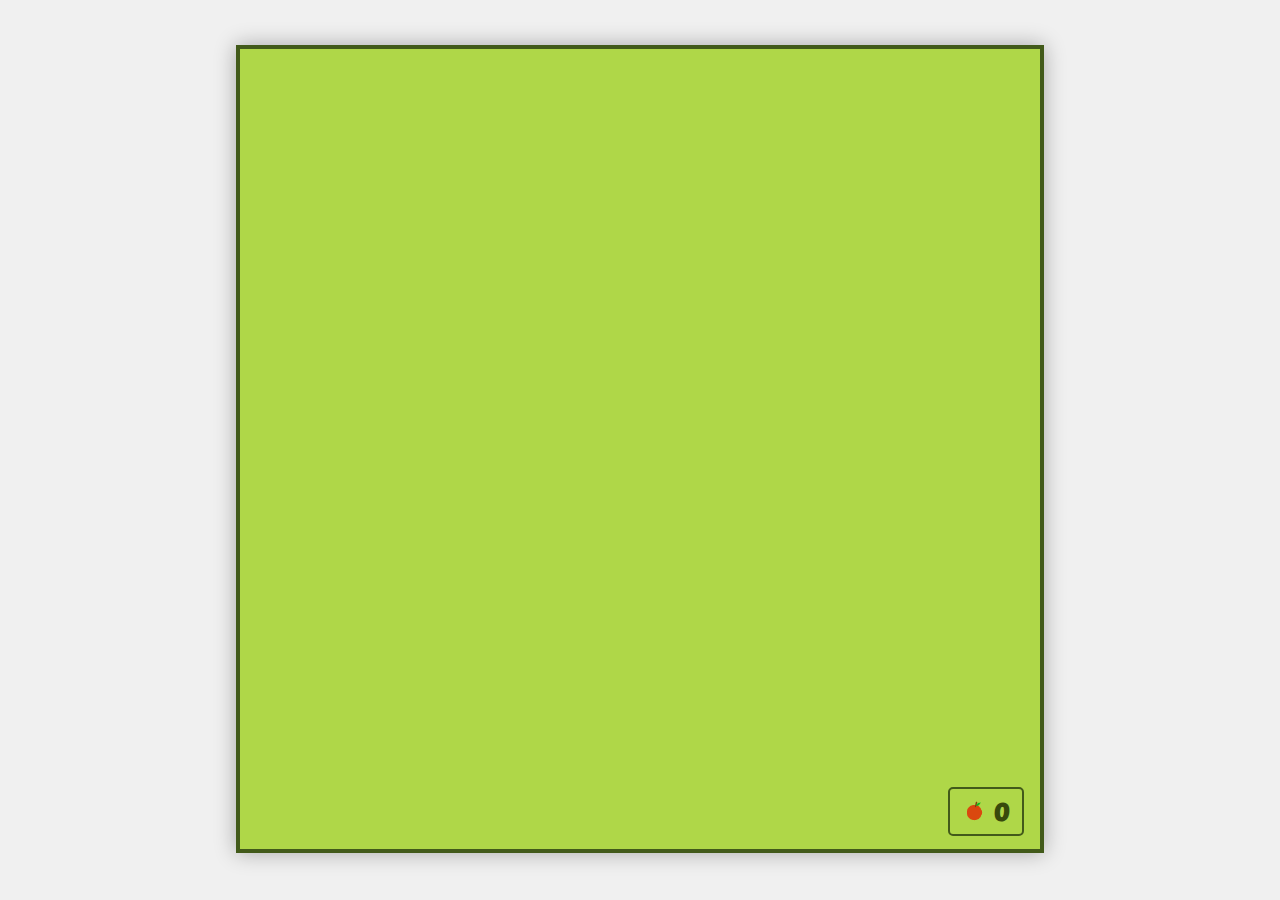
<file: index.html>
<!DOCTYPE html>
<html lang="en">
<head>
    <meta charset="UTF-8">
    <meta name="viewport" content="width=device-width, initial-scale=1.0">
    <title>Snake Game - Classic Edition</title>
    <link rel="stylesheet" href="css/style.css">
    <style>
        @font-face {
            font-family: 'PoetsenOne';
            src: url('assets/fonts/PoetsenOne-Regular.ttf') format('truetype');
        }
        
        body {
            font-family: 'PoetsenOne', Arial, sans-serif;
        }
    </style>
</head>
<body>
    <div class="game-container">
        <canvas id="gameCanvas" width="800" height="800"></canvas>
        <div class="score-display">
            <img src="assets/graphics/apple.png" alt="Apple" class="score-apple">
            <span id="score">0</span>
        </div>
        <div class="game-over-overlay" id="gameOverOverlay">
            <div class="game-over-content">
                <h1>Game Over!</h1>
                <p>Your score: <span id="finalScore">0</span></p>
                <button id="restartButton">Play Again</button>
            </div>
        </div>
    </div>
    <audio id="crunchSound" src="assets/sounds/crunch.wav" preload="auto"></audio>
    <script src="js/game.js"></script>
</body>
</html>
</file>
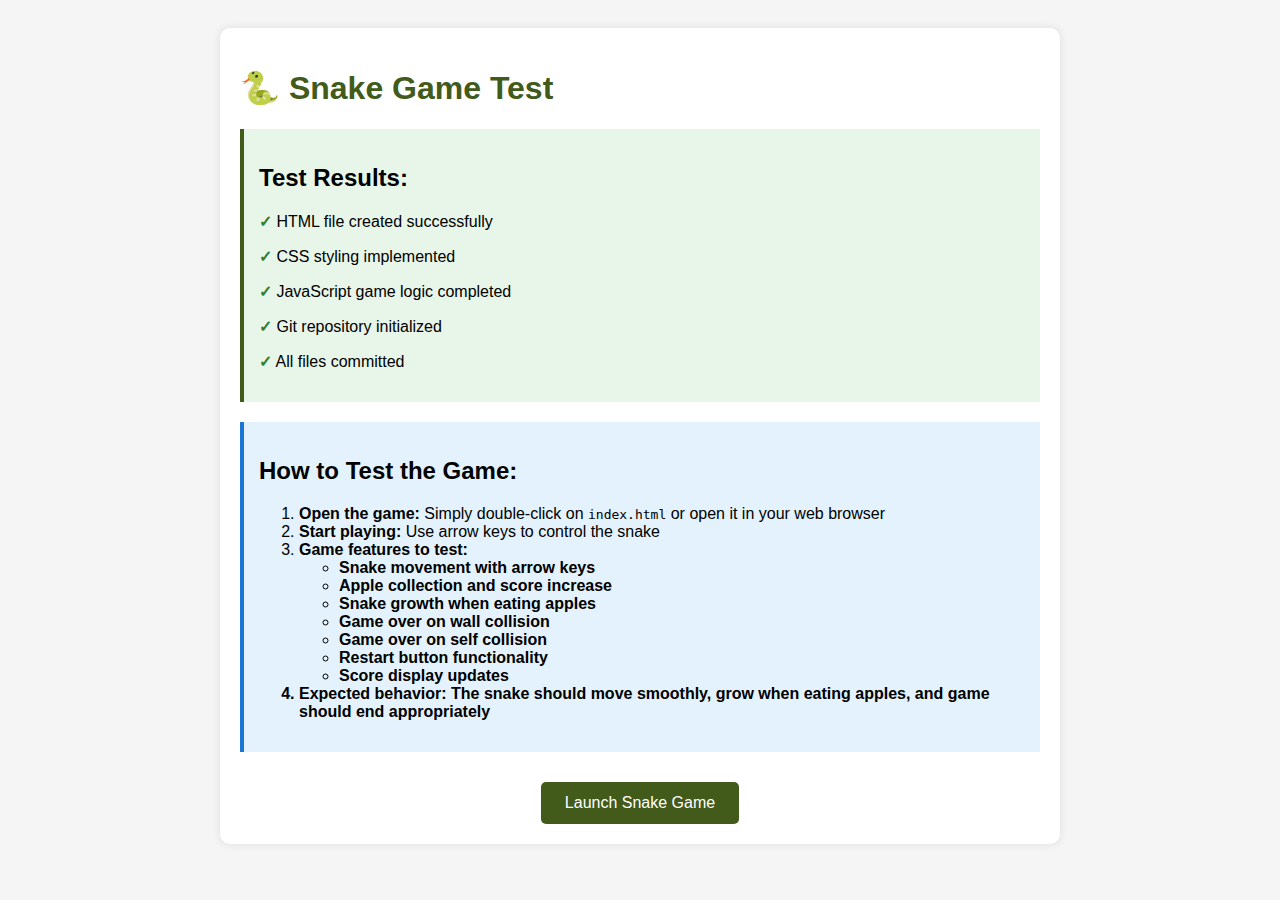
<file: test_game.html>
<!DOCTYPE html>
<html>
<head>
    <title>Snake Game Test</title>
    <style>
        body {
            font-family: Arial, sans-serif;
            padding: 20px;
            background-color: #f5f5f5;
        }
        .test-container {
            max-width: 800px;
            margin: 0 auto;
            background-color: white;
            padding: 20px;
            border-radius: 10px;
            box-shadow: 0 0 10px rgba(0,0,0,0.1);
        }
        h1 {
            color: #425a1a;
        }
        .test-results {
            margin-top: 20px;
            padding: 15px;
            background-color: #e8f5e9;
            border-left: 4px solid #425a1a;
        }
        .success {
            color: #2e7d32;
            font-weight: bold;
        }
        .error {
            color: #c62828;
            font-weight: bold;
        }
        .instructions {
            margin-top: 20px;
            padding: 15px;
            background-color: #e3f2fd;
            border-left: 4px solid #1976d2;
        }
    </style>
</head>
<body>
    <div class="test-container">
        <h1>🐍 Snake Game Test</h1>
        
        <div class="test-results">
            <h2>Test Results:</h2>
            <p><span class="success">✓</span> HTML file created successfully</p>
            <p><span class="success">✓</span> CSS styling implemented</p>
            <p><span class="success">✓</span> JavaScript game logic completed</p>
            <p><span class="success">✓</span> Git repository initialized</p>
            <p><span class="success">✓</span> All files committed</p>
        </div>
        
        <div class="instructions">
            <h2>How to Test the Game:</h2>
            <ol>
                <li><strong>Open the game:</strong> Simply double-click on <code>index.html</code> or open it in your web browser</li>
                <li><strong>Start playing:</strong> Use arrow keys to control the snake</li>
                <li><strong>Game features to test:</li>
                <ul>
                    <li>Snake movement with arrow keys</li>
                    <li>Apple collection and score increase</li>
                    <li>Snake growth when eating apples</li>
                    <li>Game over on wall collision</li>
                    <li>Game over on self collision</li>
                    <li>Restart button functionality</li>
                    <li>Score display updates</li>
                </ul>
                <li><strong>Expected behavior:</strong> The snake should move smoothly, grow when eating apples, and game should end appropriately</li>
            </ol>
        </div>
        
        <div style="margin-top: 30px; text-align: center;">
            <button onclick="window.location.href='index.html'" style="
                background-color: #425a1a;
                color: white;
                padding: 12px 24px;
                font-size: 16px;
                border: none;
                border-radius: 5px;
                cursor: pointer;
                transition: background-color 0.3s;
            ">Launch Snake Game</button>
        </div>
    </div>
</body>
</html>
</file>
<file: css/style.css>
body {
    margin: 0;
    padding: 0;
    display: flex;
    justify-content: center;
    align-items: center;
    height: 100vh;
    background-color: #f0f0f0;
    font-family: 'PoetsenOne', Arial, sans-serif;
    touch-action: manipulation;
    -webkit-tap-highlight-color: transparent;
    overflow: hidden;
}

@media (max-width: 768px) {
    body {
        background-color: #afd748;
    }
    
    #gameCanvas {
        width: 100vw;
        height: 100vw;
        max-width: 800px;
        max-height: 800px;
    }
    
    .score-display {
        font-size: 20px;
        padding: 6px 10px;
    }
    
    .score-apple {
        width: 20px;
        height: 20px;
    }
}

.game-container {
    position: relative;
}

#gameCanvas {
    background-color: #afd748;
    border: 4px solid #425a1a;
    box-shadow: 0 0 20px rgba(0, 0, 0, 0.3);
}

.score-display {
    position: absolute;
    bottom: 20px;
    right: 20px;
    background-color: #afd748;
    border: 2px solid #425a1a;
    border-radius: 5px;
    padding: 8px 12px;
    font-size: 24px;
    font-weight: bold;
    color: #384a0c;
    display: flex;
    align-items: center;
}

.score-apple {
    width: 24px;
    height: 24px;
    margin-right: 8px;
}

.game-over-overlay {
    position: absolute;
    top: 0;
    left: 0;
    width: 100%;
    height: 100%;
    background-color: rgba(0, 0, 0, 0.7);
    display: flex;
    justify-content: center;
    align-items: center;
    flex-direction: column;
    color: white;
    visibility: hidden;
    opacity: 0;
    transition: all 0.3s ease;
}

.game-over-overlay.visible {
    visibility: visible;
    opacity: 1;
}



.mobile-instructions {
    position: absolute;
    top: 0;
    left: 0;
    width: 100%;
    height: 100%;
    background-color: rgba(0, 0, 0, 0.8);
    display: flex;
    flex-direction: column;
    justify-content: center;
    align-items: center;
    color: white;
    z-index: 100;
    visibility: visible;
    opacity: 1;
    transition: all 0.3s ease;
}

.mobile-instructions.hidden {
    visibility: hidden;
    opacity: 0;
}

.mobile-instructions p {
    font-size: 24px;
    margin-bottom: 20px;
    text-align: center;
}

#startGameButton {
    background-color: #afd748;
    color: #425a1a;
    border: none;
    padding: 15px 30px;
    font-size: 20px;
    font-weight: bold;
    border-radius: 5px;
    cursor: pointer;
    transition: background-color 0.2s;
}

#startGameButton:hover {
    background-color: #9bc540;
}

.game-over-content {
    text-align: center;
    background-color: #425a1a;
    padding: 30px;
    border-radius: 10px;
    box-shadow: 0 0 20px rgba(0, 0, 0, 0.5);
}

.game-over-content h1 {
    margin-top: 0;
    font-size: 48px;
}

.game-over-content p {
    font-size: 24px;
    margin-bottom: 20px;
}

#restartButton {
    background-color: #afd748;
    color: #425a1a;
    border: none;
    padding: 12px 24px;
    font-size: 18px;
    font-weight: bold;
    border-radius: 5px;
    cursor: pointer;
    transition: background-color 0.2s;
}

#restartButton:hover {
    background-color: #9bc540;
}
</file>
